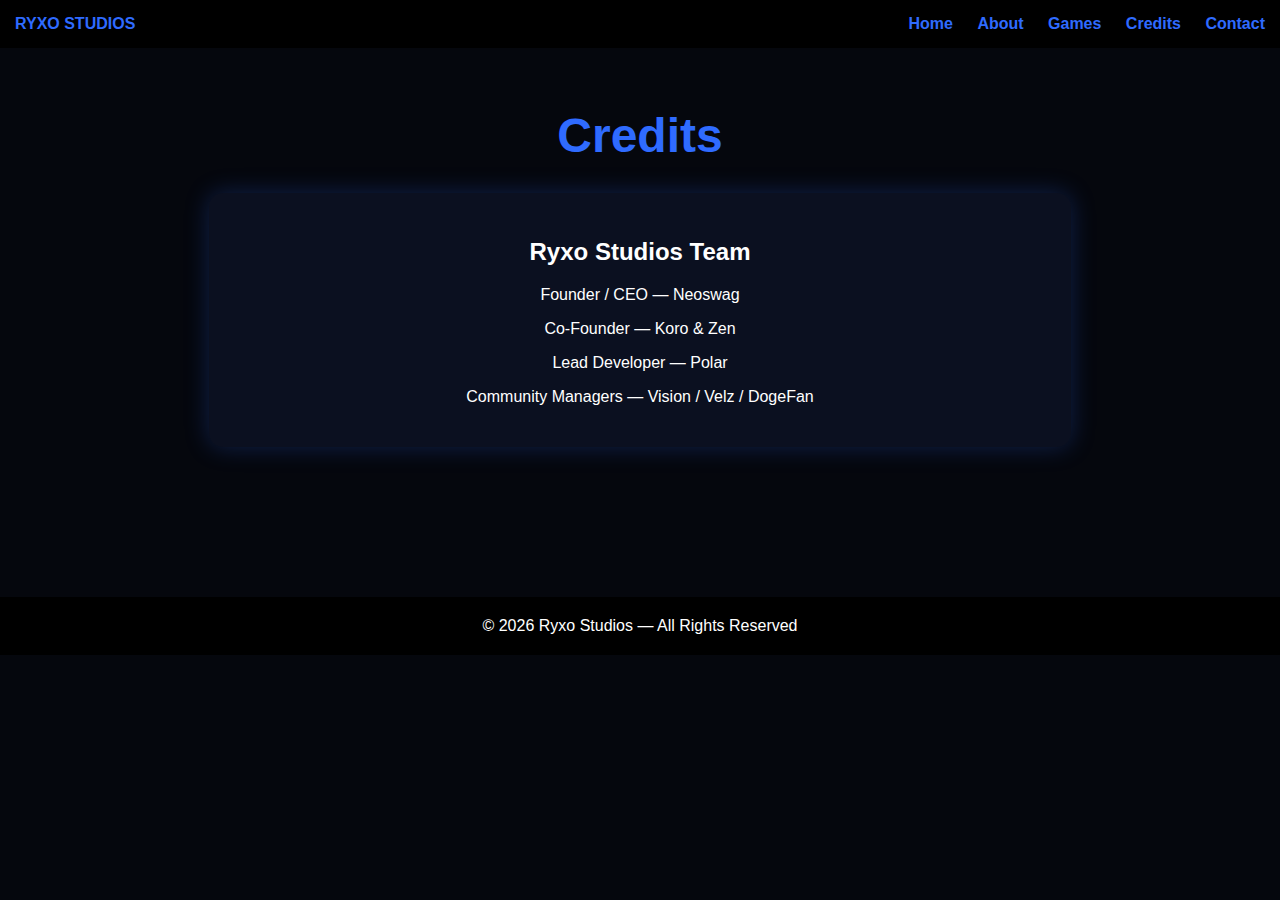
<file: credits.html>
<!DOCTYPE html>
<html lang="en">
<head>
    <meta charset="UTF-8">
    <meta name="viewport" content="width=device-width, initial-scale=1.0">
    <title>Credits - Ryxo Studios</title>
    <link rel="stylesheet" href="style.css">
</head>
<body>

    <nav>
        <div style="color:#2f6bff; font-weight:bold;">RYXO STUDIOS</div>
        <div>
            <a href="/home">Home</a>
            <a href="/about">About</a>
            <a href="/games">Games</a>
            <a href="/credits">Credits</a>
            <a href="/contact">Contact</a>
        </div>
    </nav>

    <div class="container">
        <div class="hero">Credits</div>

        <div class="card">
            <h2>Ryxo Studios Team</h2>
            <p>Founder / CEO — Neoswag</p>
            <p>Co-Founder — Koro & Zen</p>
            <p>Lead Developer — Polar</p>
            <p>Community Managers — Vision / Velz / DogeFan</p>
        </div>
    </div>

    <footer>
        © 2026 Ryxo Studios — All Rights Reserved
    </footer>

</body>
</html>
</file>
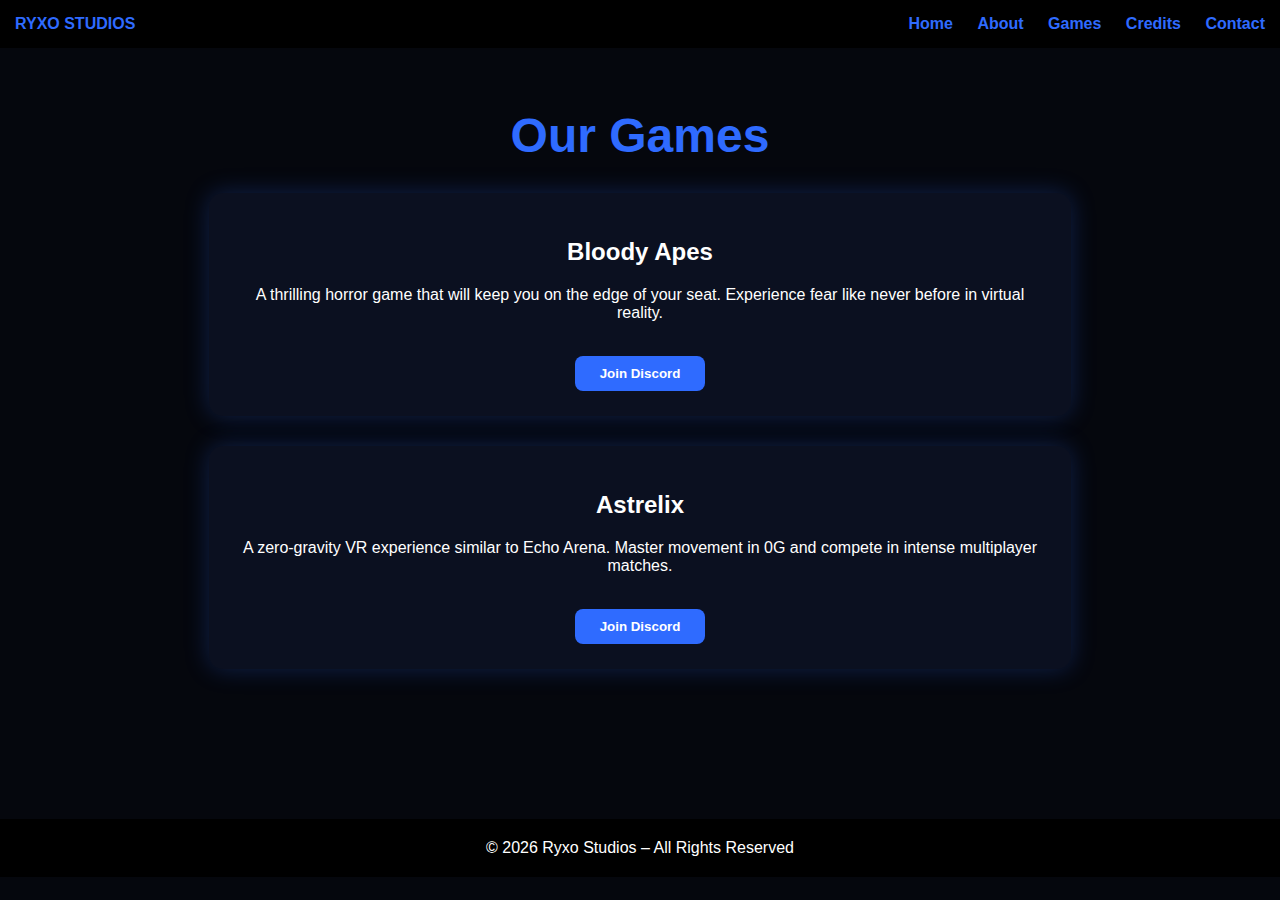
<file: games.html>
<!DOCTYPE html>
<html lang="en">
<head>
    <meta charset="UTF-8">
    <meta name="viewport" content="width=device-width, initial-scale=1.0">
    <title>Games - Ryxo Studios</title>
    <link rel="stylesheet" href="style.css">
</head>
<body>

    <nav>
        <div style="color:#2f6bff; font-weight:bold;">RYXO STUDIOS</div>
        <div>
            <a href="/home">Home</a>
            <a href="/about">About</a>
            <a href="/games">Games</a>
            <a href="/credits">Credits</a>
            <a href="/contact">Contact</a>
        </div>
    </nav>

    <div class="container">
        <div class="hero">Our Games</div>

        <div class="card">
            <h2>Bloody Apes</h2>
            <p>A thrilling horror game that will keep you on the edge of your seat. Experience fear like never before in virtual reality.</p>
            <br>
            <button onclick="window.location.href='https://discord.gg/aZrz7QgD5x'">
                Join Discord
            </button>
        </div>

        <div class="card">
            <h2>Astrelix</h2>
            <p>A zero-gravity VR experience similar to Echo Arena. Master movement in 0G and compete in intense multiplayer matches.</p>
            <br>
            <button onclick="window.location.href='https://discord.gg/astrelix'">
                Join Discord
            </button>
        </div>
    </div>

    <footer>
        © 2026 Ryxo Studios – All Rights Reserved
    </footer>

</body>
</html>
</file>
<file: style.css>
:root {
    --bg: #05070d;
    --blue: #2f6bff;
    --card: #0b1020;
}

body {
    margin: 0;
    font-family: Arial, Helvetica, sans-serif;
    background: var(--bg);
    color: white;
}

nav {
    background: black;
    padding: 15px;
    display: flex;
    justify-content: space-between;
    align-items: center;
}

nav a {
    color: var(--blue);
    text-decoration: none;
    margin-left: 20px;
    font-weight: bold;
}

nav a:hover {
    color: #5aa0ff;
}

.container {
    padding: 60px;
    text-align: center;
}

.hero {
    font-size: 48px;
    font-weight: bold;
    color: var(--blue);
}

.card {
    background: var(--card);
    padding: 25px;
    border-radius: 14px;
    margin: 30px auto;
    width: 70%;
    box-shadow: 0 0 25px rgba(47,107,255,0.25);
}

footer {
    background: black;
    text-align: center;
    padding: 20px;
    margin-top: 60px;
}

button {
    background: var(--blue);
    border: none;
    color: white;
    padding: 10px 25px;
    border-radius: 8px;
    cursor: pointer;
    font-weight: bold;
}

button:hover {
    background: #5aa0ff;
}

img.logo {
    width: 600px;
    max-width: 90vw;
    height: auto;
    margin-bottom: 40px;
    margin-top: 40px;
}
</file>
